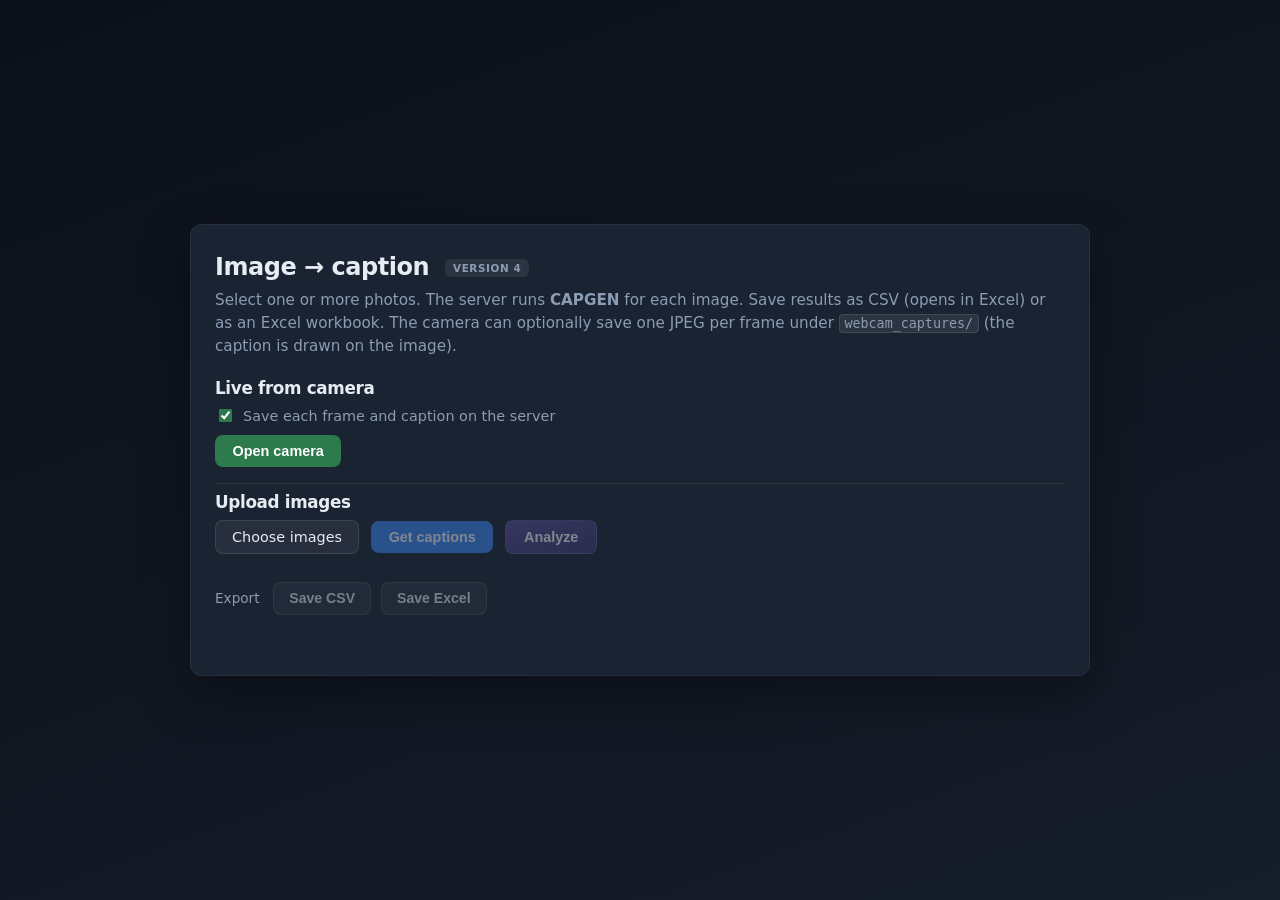
<file: static/index.html>
<!DOCTYPE html>
<html lang="en">
<head>
  <meta charset="UTF-8" />
  <meta name="viewport" content="width=device-width, initial-scale=1" />
  <title>CAPGEN image caption — Version 4</title>
  <link rel="stylesheet" href="/static/style.css" />
</head>
<body>
  <main class="card">
    <h1>Image → caption <span class="app-version">Version 4</span></h1>
    <p class="lede">Select one or more photos. The server runs <strong>CAPGEN</strong> for each image. Save results as CSV (opens in Excel) or as an Excel workbook. The camera can optionally save one JPEG per frame under <code>webcam_captures/</code> (the caption is drawn on the image).</p>

    <section class="cam-block" aria-label="Webcam live caption">
      <h2 class="h2">Live from camera</h2>
      <label class="cam-check">
        <input type="checkbox" id="camSaveServer" checked />
        <span>Save each frame and caption on the server</span>
      </label>
      <div class="cam-row">
        <button type="button" id="camToggle" class="btn-cam">Open camera</button>
        <span class="cam-meta" id="camMeta" hidden>Every ~2.5s · <kbd>CAPGEN</kbd> caption</span>
      </div>
      <div id="camPanel" class="cam-panel" hidden>
        <div class="cam-video-wrap">
          <video id="camVideo" class="cam-video" playsinline muted autoplay></video>
        </div>
        <canvas id="camCanvas" width="1" height="1" hidden aria-hidden="true"></canvas>
        <div class="cam-live-wrap">
          <p class="cam-live" id="camLiveText" role="status" aria-live="polite">Starting…</p>
          <button
            type="button"
            id="camSpeak"
            class="btn-cam-speak"
            disabled
            title="Read the current caption aloud (browser TTS). Click again to stop."
            aria-label="Read caption aloud"
          >
            <svg class="btn-cam-speak-icon" viewBox="0 0 24 24" width="20" height="20" fill="currentColor" aria-hidden="true">
              <path d="M3 9v6h4l5 5V4L7 9H3zm13.5 3A4.5 4.5 0 0 0 14 7.97v8.05c1.48-.73 2.5-2.25 2.5-4.02zM14 3.23v2.06c2.89.86 5 3.54 5 6.71s-2.11 5.85-5 6.71v2.06c3.95-.9 7-4.22 7-8.77 0-4.55-3.05-7.86-7-8.77z" />
            </svg>
          </button>
        </div>
        <p class="cam-sub" id="camSubStatus"></p>
      </div>
    </section>

    <h2 class="h2 h2-tight">Upload images</h2>
    <form id="form" class="form">
      <label class="file-label">
        <input type="file" id="file" name="file" accept="image/*" multiple />
        <span>Choose images</span>
      </label>
      <button type="submit" id="submit" disabled>Get captions</button>
      <button type="button" id="analyzeBtn" class="btn-analyze" disabled title="After captions, opens a full analysis page (vocabulary, sentiment, quality checks)">Analyze</button>
    </form>

    <div id="preview" class="preview-grid" hidden aria-label="Thumbnails"></div>

    <div class="save-row" id="saveRow" hidden>
      <span class="save-label">Export</span>
      <button type="button" id="saveCsv" class="btn-secondary" disabled>Save CSV</button>
      <button type="button" id="saveXlsx" class="btn-secondary" disabled>Save Excel</button>
    </div>

    <p id="status" class="status" role="status" aria-live="polite"></p>
    <p id="captionTimer" class="status-timer" hidden role="status" aria-live="polite"></p>

    <div id="tableWrap" class="table-wrap" hidden>
      <table class="results" id="resultsTable">
        <thead>
          <tr>
            <th scope="col">File</th>
            <th scope="col">Caption</th>
            <th scope="col">Error</th>
          </tr>
        </thead>
        <tbody id="resultsBody"></tbody>
      </table>
    </div>
  </main>
  <script src="/static/app.js?v=10"></script>
  <!-- v4: multi-ref enroll, activity log on change, improved YOLO–person linking for phone/laptop -->
</body>
</html>
</file>
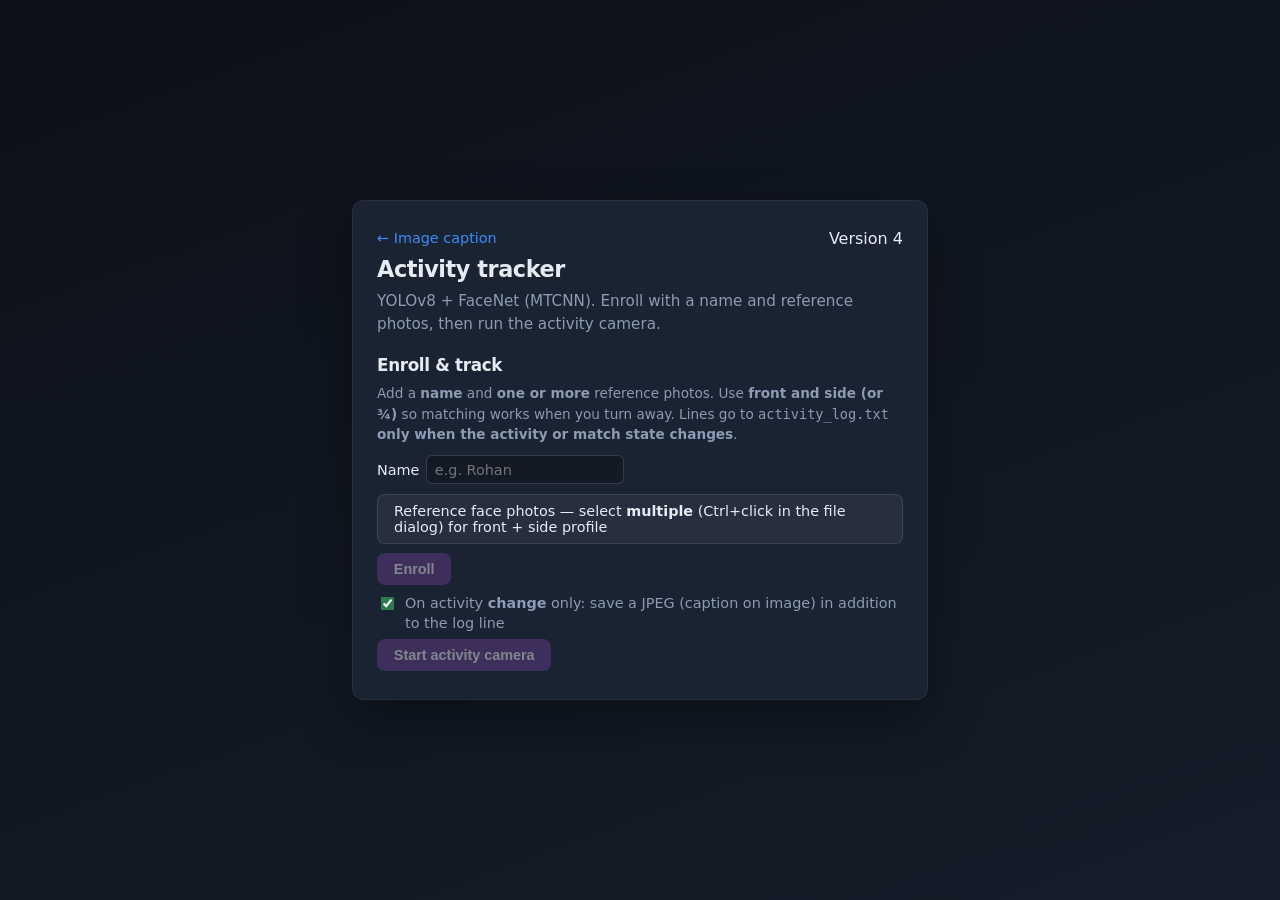
<file: static/tracker.html>
<!DOCTYPE html>
<html lang="en">
<head>
  <meta charset="UTF-8" />
  <meta name="viewport" content="width=device-width, initial-scale=1" />
  <title>Activity tracker — CAPGEN v4</title>
  <link rel="stylesheet" href="/static/style.css" />
</head>
<body>
  <main class="card card-tracker">
    <nav class="tracker-nav" aria-label="Site">
      <a class="tracker-back" href="/">← Image caption</a>
      <span class="app-version">Version 4</span>
    </nav>
    <h1 class="tracker-h1">Activity tracker</h1>
    <p class="lede">YOLOv8 + FaceNet (MTCNN). Enroll with a name and reference photos, then run the activity camera.</p>

    <section class="trk-block" aria-label="Activity tracker">
      <h2 class="h2">Enroll &amp; track</h2>
      <p class="trk-note">Add a <strong>name</strong> and <strong>one or more</strong> reference photos. Use <strong>front and side (or ¾)</strong> so matching works when you turn away. Lines go to <code>activity_log.txt</code> <strong>only when the activity or match state changes</strong>.</p>
      <div class="trk-enroll">
        <label class="trk-name-label">Name <input type="text" id="trkName" placeholder="e.g. Rohan" maxlength="64" /></label>
        <label class="file-label trk-file">
          <input type="file" id="trkRef" accept="image/*" multiple />
          <span>Reference face photos — select <strong>multiple</strong> (Ctrl+click in the file dialog) for front + side profile</span>
        </label>
        <button type="button" id="trkEnroll" class="btn-trk" disabled>Enroll</button>
      </div>
      <p class="trk-sid" id="trkSessionInfo" hidden><strong>Session:</strong> <code id="trkSessionId">—</code></p>
      <label class="cam-check trk-check">
        <input type="checkbox" id="trkSave" checked />
        <span>On activity <strong>change</strong> only: save a JPEG (caption on image) in addition to the log line</span>
      </label>
      <div class="trk-cam-row">
        <button type="button" id="trkToggle" class="btn-trk" disabled>Start activity camera</button>
        <span class="cam-meta" id="trkMeta" hidden>~3.3s | YOLO + Face match</span>
      </div>
      <div id="trkPanel" class="cam-panel" hidden>
        <div class="cam-video-wrap">
          <video id="trkVideo" class="cam-video" playsinline muted autoplay></video>
        </div>
        <canvas id="trkCanvas" width="1" height="1" hidden aria-hidden="true"></canvas>
        <p class="trk-live" id="trkLine" role="status" aria-live="polite">—</p>
        <p class="cam-sub" id="trkSubStatus"></p>
        <p class="trk-dets" id="trkDets" hidden></p>
      </div>
    </section>
  </main>
  <script src="/static/tracker.js?v=4"></script>
</body>
</html>
</file>
<file: static/style.css>
:root {
  --bg: #0f1419;
  --card: #1a2332;
  --text: #e7ecf3;
  --muted: #8b9cb3;
  --accent: #3d8bfd;
  --accent-dim: #2563c7;
  --error: #f87171;
  --radius: 12px;
  font-family: "Segoe UI", system-ui, sans-serif;
}

* {
  box-sizing: border-box;
}

body {
  margin: 0;
  min-height: 100vh;
  display: flex;
  align-items: center;
  justify-content: center;
  padding: 1.5rem;
  background: linear-gradient(160deg, #0c1018 0%, #151d2a 100%);
  color: var(--text);
}

.card {
  width: min(900px, 100%);
  background: var(--card);
  border-radius: var(--radius);
  padding: 1.75rem 1.5rem;
  box-shadow: 0 20px 50px rgba(0, 0, 0, 0.35);
  border: 1px solid rgba(255, 255, 255, 0.06);
}

h1 {
  margin: 0 0 0.5rem;
  font-size: 1.5rem;
  font-weight: 600;
  letter-spacing: -0.02em;
}

h1 .app-version {
  display: inline-block;
  margin-left: 0.5rem;
  font-size: 0.65rem;
  font-weight: 600;
  letter-spacing: 0.06em;
  text-transform: uppercase;
  color: var(--muted);
  vertical-align: middle;
  padding: 0.2rem 0.5rem;
  border-radius: 6px;
  background: rgba(255, 255, 255, 0.07);
}

.lede {
  margin: 0 0 1.25rem;
  color: var(--muted);
  font-size: 0.95rem;
  line-height: 1.5;
}

.tracker-cta {
  display: flex;
  flex-wrap: wrap;
  align-items: center;
  gap: 0.75rem 1.25rem;
  margin: 0 0 1.25rem;
  padding: 0.9rem 1rem;
  border-radius: var(--radius);
  background: rgba(107, 61, 143, 0.12);
  border: 1px solid rgba(255, 255, 255, 0.08);
}

/* Ensure [hidden] wins over .tracker-cta { display: flex } when the block is re-added. */
.tracker-cta[hidden] {
  display: none !important;
}

a.btn-tracker-link {
  text-decoration: none;
  color: #fff;
}

a.btn-tracker-link:hover {
  filter: brightness(1.08);
  text-decoration: none;
  color: #fff;
}

.tracker-cta-hint {
  font-size: 0.88rem;
  color: var(--muted);
  flex: 1;
  min-width: 9rem;
  line-height: 1.4;
}

.tracker-nav {
  display: flex;
  flex-wrap: wrap;
  align-items: center;
  justify-content: space-between;
  gap: 0.5rem;
  margin: 0 0 0.5rem;
}

.tracker-back {
  color: var(--accent);
  text-decoration: none;
  font-size: 0.9rem;
  font-weight: 500;
}

.tracker-back:hover {
  text-decoration: underline;
}

.card-tracker {
  max-width: 36rem;
}

.tracker-h1 {
  font-size: 1.4rem;
  margin: 0 0 0.5rem;
}

.form {
  display: flex;
  flex-wrap: wrap;
  gap: 0.75rem;
  align-items: center;
  margin-bottom: 1rem;
}

.file-label {
  position: relative;
  display: inline-block;
  cursor: pointer;
}

.file-label input {
  position: absolute;
  width: 0;
  height: 0;
  opacity: 0;
}

.file-label span {
  display: inline-block;
  padding: 0.5rem 1rem;
  background: rgba(255, 255, 255, 0.06);
  border-radius: 8px;
  font-size: 0.9rem;
  border: 1px solid rgba(255, 255, 255, 0.1);
  transition: background 0.15s, border-color 0.15s;
}

.file-label:hover span {
  background: rgba(255, 255, 255, 0.1);
  border-color: rgba(255, 255, 255, 0.15);
}

button[type="submit"] {
  padding: 0.5rem 1.1rem;
  font-size: 0.9rem;
  font-weight: 600;
  color: #fff;
  background: var(--accent);
  border: none;
  border-radius: 8px;
  cursor: pointer;
  transition: background 0.15s, transform 0.1s;
}

button[type="submit"]:hover:not(:disabled) {
  background: var(--accent-dim);
}

button[type="submit"]:disabled {
  opacity: 0.45;
  cursor: not-allowed;
}

.btn-secondary {
  padding: 0.45rem 0.95rem;
  font-size: 0.88rem;
  font-weight: 600;
  color: var(--text);
  background: rgba(255, 255, 255, 0.08);
  border: 1px solid rgba(255, 255, 255, 0.14);
  border-radius: 8px;
  cursor: pointer;
  transition: background 0.15s, border-color 0.15s;
}

.btn-secondary:hover:not(:disabled) {
  background: rgba(255, 255, 255, 0.12);
  border-color: rgba(255, 255, 255, 0.2);
}

.btn-secondary:disabled {
  opacity: 0.45;
  cursor: not-allowed;
}

.save-row {
  display: flex;
  flex-wrap: wrap;
  align-items: center;
  gap: 0.6rem;
  margin-top: 0.75rem;
}

.save-label {
  font-size: 0.85rem;
  color: var(--muted);
  margin-right: 0.25rem;
}

.preview-grid {
  margin-top: 0.75rem;
  display: grid;
  grid-template-columns: repeat(auto-fill, minmax(88px, 1fr));
  gap: 0.5rem;
}

.preview-grid .thumb {
  border-radius: 8px;
  overflow: hidden;
  background: rgba(0, 0, 0, 0.25);
  aspect-ratio: 1;
}

.preview-grid .thumb img {
  display: block;
  width: 100%;
  height: 100%;
  object-fit: cover;
}

.table-wrap {
  margin-top: 1rem;
  border-radius: 8px;
  border: 1px solid rgba(255, 255, 255, 0.08);
  overflow: auto;
  max-height: min(360px, 50vh);
}

.results {
  width: 100%;
  border-collapse: collapse;
  font-size: 0.88rem;
}

.results th,
.results td {
  padding: 0.5rem 0.65rem;
  text-align: left;
  border-bottom: 1px solid rgba(255, 255, 255, 0.06);
  vertical-align: top;
}

.results th {
  position: sticky;
  top: 0;
  background: rgba(15, 20, 28, 0.95);
  color: var(--muted);
  font-weight: 600;
  z-index: 1;
}

.results td:nth-child(1) {
  white-space: nowrap;
  max-width: 140px;
  overflow: hidden;
  text-overflow: ellipsis;
}

.results td:nth-child(2) {
  word-break: break-word;
}

.cell-error {
  color: var(--error);
  font-size: 0.85rem;
}

.cell-ok {
  color: #34d399;
  font-size: 0.85rem;
}

.cell-warn {
  color: #fbbf24;
  font-size: 0.85rem;
}

.status {
  min-height: 1.4em;
  font-size: 0.9rem;
  color: var(--muted);
  margin: 0.75rem 0 0;
}

.status.loading {
  color: var(--accent);
}

.status.error {
  color: var(--error);
}

.status-timer {
  min-height: 1.2em;
  font-size: 0.9rem;
  color: var(--muted);
  margin: 0.2rem 0 0.75rem;
  font-variant-numeric: tabular-nums;
}

.status-timer--active {
  color: #93c5fd;
}

.h2 {
  margin: 1.25rem 0 0.5rem;
  font-size: 1.05rem;
  font-weight: 600;
  color: var(--text);
  letter-spacing: -0.02em;
}

.h2-tight {
  margin-top: 0.5rem;
}

.btn-analyze {
  padding: 0.5rem 1.1rem;
  font-size: 0.9rem;
  font-weight: 600;
  color: #fff;
  background: linear-gradient(160deg, #5b4d9d 0%, #3d3a6d 100%);
  border: 1px solid rgba(255, 255, 255, 0.12);
  border-radius: 8px;
  cursor: pointer;
  transition: filter 0.15s, transform 0.1s, opacity 0.15s;
}

.btn-analyze:hover:not(:disabled) {
  filter: brightness(1.08);
}

.btn-analyze:disabled {
  opacity: 0.45;
  cursor: not-allowed;
}

.analyze-panel {
  margin-top: 1.5rem;
  padding-top: 1.25rem;
  border-top: 1px solid rgba(255, 255, 255, 0.08);
}

.analyze-header {
  display: flex;
  flex-wrap: wrap;
  align-items: center;
  justify-content: space-between;
  gap: 0.5rem 1rem;
  margin-bottom: 0.25rem;
}

.analyze-h2 {
  margin: 0;
  flex: 1;
  min-width: 0;
}

.btn-analyze-close {
  padding: 0.4rem 0.85rem;
  font-size: 0.85rem;
  font-weight: 600;
  color: var(--text);
  background: rgba(255, 255, 255, 0.08);
  border: 1px solid rgba(255, 255, 255, 0.16);
  border-radius: 8px;
  cursor: pointer;
  transition: background 0.15s, border-color 0.15s;
  flex-shrink: 0;
}

.btn-analyze-close:hover {
  background: rgba(255, 255, 255, 0.12);
  border-color: rgba(255, 255, 255, 0.24);
}

.analyze-lede {
  margin: 0 0 1rem;
  font-size: 0.9rem;
  line-height: 1.5;
  color: var(--muted);
}

.analyze-lede-mute {
  color: #a8b4c4;
}

.analyze-charts {
  display: grid;
  grid-template-columns: 1fr;
  gap: 1.25rem;
}

@media (min-width: 700px) {
  .analyze-charts {
    grid-template-columns: 1fr 1fr;
  }
}

.chart-box {
  background: rgba(0, 0, 0, 0.2);
  border: 1px solid rgba(255, 255, 255, 0.08);
  border-radius: 10px;
  padding: 0.9rem 1rem 1rem;
}

.chart-h {
  margin: 0 0 0.35rem;
  font-size: 0.95rem;
  font-weight: 600;
  color: var(--text);
}

.chart-hint {
  margin: 0 0 0.75rem;
  font-size: 0.8rem;
  color: var(--muted);
  line-height: 1.4;
}

.chart-canvas {
  position: relative;
  height: 220px;
}

.analyze-charts .chart-box:nth-child(3) {
  grid-column: 1 / -1;
}

@media (min-width: 700px) {
  .analyze-charts .chart-box:nth-child(3) {
    max-width: 100%;
  }
}

.analyze-sub-wrap {
  max-height: min(320px, 40vh);
  margin-top: 1rem;
}

.analyze-subtable td:nth-child(1) {
  max-width: 200px;
}

.cam-block {
  margin-bottom: 0.5rem;
  padding-bottom: 1rem;
  border-bottom: 1px solid rgba(255, 255, 255, 0.08);
}

.lede code {
  font-size: 0.88em;
  padding: 0.1em 0.35em;
  border-radius: 4px;
  background: rgba(255, 255, 255, 0.08);
  border: 1px solid rgba(255, 255, 255, 0.1);
}

.cam-check {
  display: flex;
  align-items: flex-start;
  gap: 0.5rem;
  margin: 0 0 0.6rem;
  font-size: 0.9rem;
  color: var(--muted);
  cursor: pointer;
  line-height: 1.4;
}

.cam-check input {
  margin-top: 0.2rem;
  accent-color: #2d7a4d;
  cursor: pointer;
}

.cam-row {
  display: flex;
  flex-wrap: wrap;
  align-items: center;
  gap: 0.75rem;
}

.btn-cam {
  padding: 0.5rem 1.1rem;
  font-size: 0.9rem;
  font-weight: 600;
  color: #fff;
  background: #2d7a4d;
  border: none;
  border-radius: 8px;
  cursor: pointer;
  transition: background 0.15s, filter 0.15s;
}

.btn-cam:hover {
  background: #256b43;
  filter: brightness(1.05);
}

.cam-meta {
  font-size: 0.8rem;
  color: var(--muted);
}

.cam-meta kbd {
  font-size: 0.75em;
  padding: 0.1em 0.35em;
  border-radius: 4px;
  background: rgba(255, 255, 255, 0.1);
  border: 1px solid rgba(255, 255, 255, 0.12);
}

.cam-panel {
  margin-top: 0.9rem;
}

.cam-video-wrap {
  border-radius: 8px;
  overflow: hidden;
  background: #000;
  max-height: 280px;
  display: flex;
  align-items: center;
  justify-content: center;
}

.cam-video {
  display: block;
  max-width: 100%;
  max-height: 280px;
  width: auto;
  height: auto;
  object-fit: contain;
}

.cam-live-wrap {
  display: flex;
  flex-wrap: nowrap;
  align-items: flex-start;
  gap: 0.5rem;
  margin: 0.75rem 0 0;
}

.cam-live {
  margin: 0;
  flex: 1;
  min-width: 0;
  font-size: 1rem;
  line-height: 1.5;
  padding: 0.85rem 1rem;
  background: rgba(45, 122, 77, 0.15);
  border-left: 3px solid #2d7a4d;
  border-radius: 0 8px 8px 0;
}

.btn-cam-speak {
  flex-shrink: 0;
  display: flex;
  align-items: center;
  justify-content: center;
  width: 2.5rem;
  height: 2.5rem;
  margin: 0.15rem 0 0;
  padding: 0;
  color: #c8f0d5;
  background: rgba(45, 122, 77, 0.35);
  border: 1px solid rgba(200, 240, 213, 0.35);
  border-radius: 10px;
  cursor: pointer;
  transition: background 0.15s, border-color 0.15s, color 0.15s, transform 0.1s;
}

.btn-cam-speak:hover:not(:disabled) {
  background: rgba(45, 122, 77, 0.55);
  border-color: rgba(200, 240, 213, 0.5);
  color: #fff;
}

.btn-cam-speak:disabled {
  opacity: 0.35;
  cursor: not-allowed;
}

.btn-cam-speak--active {
  background: rgba(34, 197, 94, 0.45);
  border-color: rgba(34, 197, 94, 0.55);
  color: #fff;
}

.btn-cam-speak-icon {
  display: block;
}

.cam-sub {
  min-height: 1.2em;
  font-size: 0.85rem;
  color: var(--muted);
  margin: 0.4rem 0 0;
}

.cam-sub-error {
  color: var(--error);
}

.trk-block {
  margin-bottom: 1rem;
  padding-bottom: 1rem;
  border-bottom: 1px solid rgba(255, 255, 255, 0.08);
}

.card-tracker .trk-block {
  border-bottom: none;
  padding-bottom: 0;
  margin-bottom: 0;
}

.trk-note {
  font-size: 0.85rem;
  color: var(--muted);
  line-height: 1.5;
  margin: 0 0 0.65rem;
}

.trk-enroll {
  display: flex;
  flex-wrap: wrap;
  gap: 0.6rem;
  align-items: center;
  margin-bottom: 0.5rem;
}

.trk-name-label {
  display: flex;
  align-items: center;
  gap: 0.4rem;
  font-size: 0.9rem;
  color: var(--text);
}

.trk-name-label input {
  min-width: 8rem;
  padding: 0.35rem 0.5rem;
  border-radius: 6px;
  border: 1px solid rgba(255, 255, 255, 0.15);
  background: rgba(0, 0, 0, 0.25);
  color: var(--text);
  font: inherit;
}

.trk-sid {
  font-size: 0.8rem;
  color: var(--muted);
  margin: 0.35rem 0 0.5rem;
  word-break: break-all;
}

.trk-cam-row {
  display: flex;
  flex-wrap: wrap;
  align-items: center;
  gap: 0.75rem;
  margin-top: 0.35rem;
}

.btn-trk {
  padding: 0.5rem 1.05rem;
  font-size: 0.9rem;
  font-weight: 600;
  color: #fff;
  background: #6b3d8f;
  border: none;
  border-radius: 8px;
  cursor: pointer;
  transition: background 0.15s, filter 0.15s;
}

.btn-trk:hover:not(:disabled) {
  background: #5a3378;
  filter: brightness(1.04);
}

.btn-trk:disabled {
  opacity: 0.45;
  cursor: not-allowed;
}

.trk-check {
  margin: 0.4rem 0 0.25rem;
}

.trk-live {
  margin: 0.75rem 0 0;
  font-size: 0.95rem;
  line-height: 1.5;
  padding: 0.85rem 1rem;
  background: rgba(107, 61, 143, 0.18);
  border-left: 3px solid #8b5cf0;
  border-radius: 0 8px 8px 0;
}

.trk-dets {
  font-size: 0.8rem;
  color: var(--muted);
  margin: 0.4rem 0 0;
  line-height: 1.4;
  word-break: break-word;
}

/* —— Full-page analysis (/analyze) —— */
body.body-analyze {
  align-items: flex-start;
  justify-content: flex-start;
  padding: 1.5rem 1rem 3rem;
}

.analyze-shell {
  width: min(1000px, 100%);
  margin: 0 auto;
}

.analyze-nav {
  margin-bottom: 1rem;
}

.analyze-back {
  color: var(--accent);
  text-decoration: none;
  font-size: 0.9rem;
  font-weight: 500;
}

.analyze-back:hover {
  text-decoration: underline;
}

.analyze-hero {
  margin-bottom: 1.5rem;
}

.analyze-title {
  margin: 0 0 0.4rem;
  font-size: 1.5rem;
  font-weight: 600;
  letter-spacing: -0.02em;
  color: var(--text);
}

.analyze-sub {
  margin: 0;
  font-size: 0.9rem;
  line-height: 1.55;
  color: var(--muted);
  max-width: 48rem;
}

.analyze-error {
  color: var(--error);
  font-size: 0.9rem;
  line-height: 1.4;
  margin: 0 0 1rem;
}

.analyze-loading {
  color: var(--accent);
  font-size: 0.95rem;
  margin: 0;
}

.analyze-main {
  padding: 0;
}

.analyze-context {
  font-size: 0.9rem;
  color: #a8b4c4;
  margin: 0 0 1.1rem;
  line-height: 1.45;
}

.insight-list {
  list-style: none;
  margin: 0 0 1.25rem;
  padding: 0;
  display: flex;
  flex-direction: column;
  gap: 0.6rem;
}

.insight-list li {
  margin: 0;
  padding: 0.75rem 0.9rem;
  background: rgba(61, 139, 253, 0.08);
  border: 1px solid rgba(255, 255, 255, 0.1);
  border-radius: 10px;
  font-size: 0.9rem;
  line-height: 1.45;
  color: var(--text);
}

.insight-list strong {
  display: block;
  font-size: 0.85rem;
  text-transform: uppercase;
  letter-spacing: 0.04em;
  color: #93c5fd;
  margin-bottom: 0.35rem;
  font-weight: 600;
}

.metric-grid {
  display: grid;
  grid-template-columns: repeat(auto-fill, minmax(140px, 1fr));
  gap: 0.75rem;
  margin-bottom: 1.5rem;
}

@media (min-width: 600px) {
  .metric-grid {
    grid-template-columns: repeat(auto-fill, minmax(160px, 1fr));
  }
}

.metric-card {
  background: rgba(0, 0, 0, 0.2);
  border: 1px solid rgba(255, 255, 255, 0.1);
  border-radius: 10px;
  padding: 0.7rem 0.85rem;
}

.metric-k {
  display: block;
  font-size: 0.72rem;
  text-transform: uppercase;
  letter-spacing: 0.06em;
  color: var(--muted);
  margin-bottom: 0.2rem;
}

.metric-v {
  font-size: 1.1rem;
  font-weight: 600;
  color: var(--text);
  font-variant-numeric: tabular-nums;
}

.analyze-h2 {
  font-size: 1.1rem;
  font-weight: 600;
  margin: 0 0 0.35rem;
  color: var(--text);
}

.analyze-p {
  margin: 0 0 1rem;
  font-size: 0.88rem;
  color: var(--muted);
  line-height: 1.5;
  max-width: 42rem;
}

.analyze-section {
  margin-bottom: 1.75rem;
}

.analyze-charts-4 {
  display: grid;
  grid-template-columns: 1fr;
  gap: 1.25rem;
  margin-top: 0.75rem;
}

@media (min-width: 720px) {
  .analyze-charts-4 {
    grid-template-columns: 1fr 1fr;
  }
}

.analyze-page .chart-canvas--sm,
.body-analyze .chart-canvas--sm {
  height: 200px;
}

.analyze-split {
  display: grid;
  grid-template-columns: 1fr;
  gap: 1.25rem;
  margin-bottom: 1.5rem;
}

@media (min-width: 800px) {
  .analyze-split {
    grid-template-columns: 1fr 1fr;
  }
}

.outlier-panel,
.dup-panel {
  background: rgba(0, 0, 0, 0.18);
  border: 1px solid rgba(255, 255, 255, 0.1);
  border-radius: 10px;
  padding: 0.9rem 1rem;
}

.outlier-cards {
  display: flex;
  flex-direction: column;
  gap: 0.75rem;
}

.outlier-card {
  font-size: 0.86rem;
  line-height: 1.5;
  color: var(--text);
}

.outlier-card .tag {
  display: inline-block;
  font-size: 0.7rem;
  font-weight: 600;
  text-transform: uppercase;
  letter-spacing: 0.05em;
  color: #a78bfa;
  margin-bottom: 0.3rem;
}

.outlier-card p {
  margin: 0.2rem 0 0;
  color: var(--muted);
  font-size: 0.85rem;
}

.dup-list {
  margin: 0.4rem 0 0;
  padding-left: 1.1rem;
  font-size: 0.85rem;
  color: var(--muted);
  line-height: 1.45;
}

.dup-list li {
  margin: 0.4rem 0;
}

.table-wrap--analyze {
  max-height: min(55vh, 420px);
}

.results-wide td:nth-child(2) {
  white-space: normal;
  max-width: none;
  word-break: break-word;
}

.vader-sub {
  display: block;
  font-size: 0.78rem;
  color: var(--muted);
  margin-top: 0.2rem;
  font-variant-numeric: tabular-nums;
}

.analyze-actions {
  display: flex;
  flex-wrap: wrap;
  gap: 0.6rem;
  margin-top: 1.5rem;
  padding-top: 1.25rem;
  border-top: 1px solid rgba(255, 255, 255, 0.08);
}

.explore-link {
  text-decoration: none;
  display: inline-block;
  text-align: center;
  line-height: 1.4;
  padding: 0.45rem 0.95rem;
  font-size: 0.88rem;
  font-weight: 600;
  color: var(--text);
  background: rgba(255, 255, 255, 0.08);
  border: 1px solid rgba(255, 255, 255, 0.14);
  border-radius: 8px;
}

.explore-link:hover {
  background: rgba(255, 255, 255, 0.12);
}
</file>
